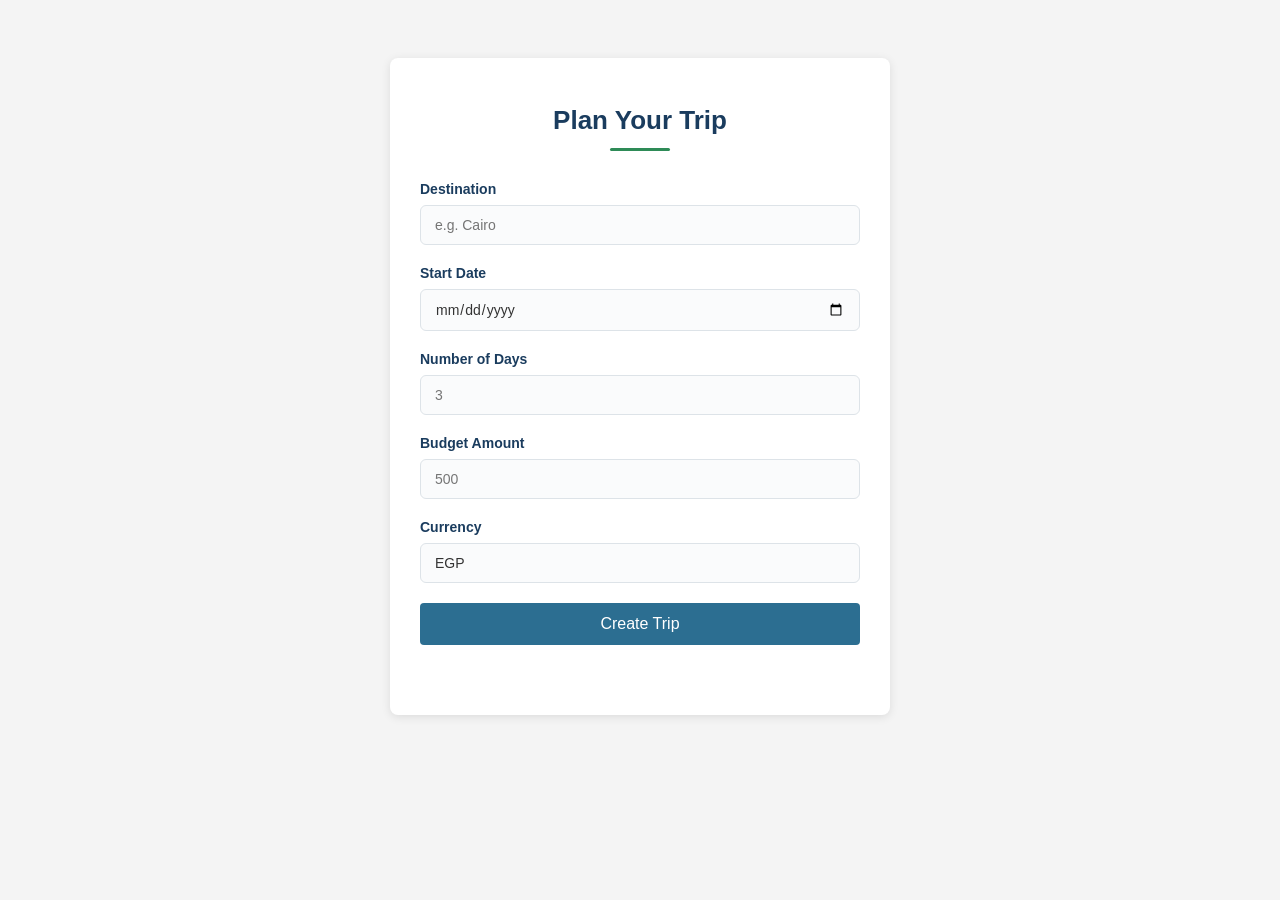
<file: frontend/index.html>
<!DOCTYPE html>
<html lang="en">
<head>
    <meta charset="UTF-8">
    <meta name="viewport" content="width=device-width, initial-scale=1.0">
    <title>AI Travel Planner</title>
    <link rel="stylesheet" href="css/style.css">
    <link rel="stylesheet" href="css/responsive.css">
</head>
<body>
    <div class="container">
        <h1>Plan Your Trip</h1>
        <form id="tripForm" action="">
            <div class="form-group">
                <label for="destination">Destination</label>
                <input type="text" id="destination" placeholder="e.g. Cairo" required>
            </div>
            <div class="form-group">
                <label for="startDate">Start Date</label>
                <input type="date" id="startDate" required>
            </div>
            <div class="form-group">
                <label for="days">Number of Days</label>
                <input type="number" id="days" placeholder="3" min="1" required>
            </div>
            <div class="form-group">
                <label for="budgetAmount">Budget Amount</label>
                <input type="number" id="budgetAmount" placeholder="500" min="1" required>
            </div>
            <div class="form-group">
                <label for="budgetCurrency">Currency</label>
                <input type="text" id="budgetCurrency" value="EGP" readonly required>
            </div>
            <button type="submit" id="submitBtn">Create Trip</button>
            <div id="result"></div>
        </form>
    </div>
     
    <script src="js/trip-service.js"></script>
    <script src="js/trip-form.js"></script>
</body>
</html>
</file>
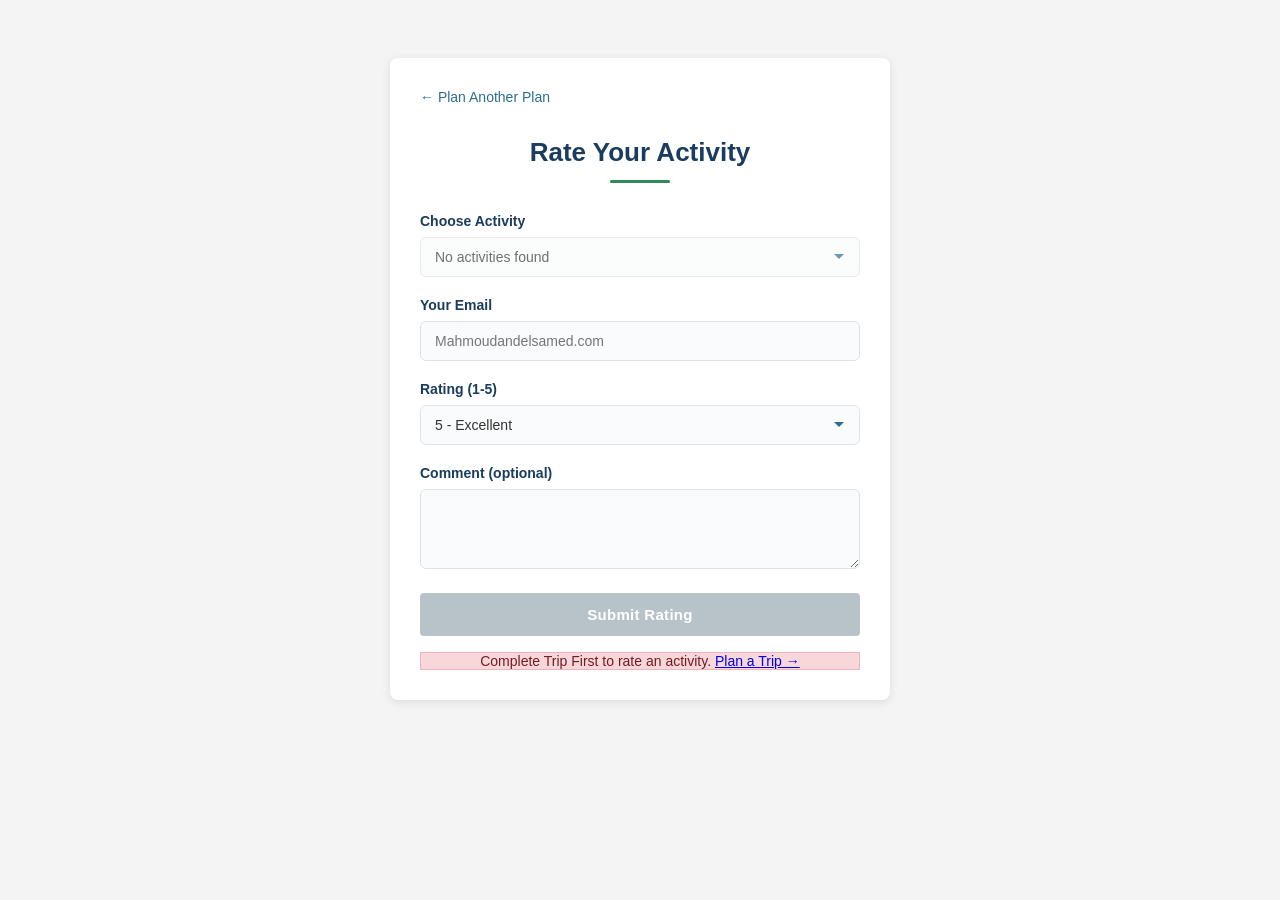
<file: frontend/rating.html>
<!DOCTYPE html>
<html lang="en">
<head>
    <meta charset="UTF-8">
    <meta name="viewport" content="width=device-width, initial-scale=1.0">
    <title>Rate Your Experience - AI Travel Planner</title>
    <link rel="stylesheet" href="css/style.css">
    <link rel="stylesheet" href="css/responsive.css">

</head>
<body>
    <div class="container">
        <a href="index.html" class="back-link"> &larr; Plan Another Plan</a>
        <h1>Rate Your Activity</h1>
        <form id="ratingForm">
            <div class="form-group">
                <label for="activityId">Choose Activity</label>
                <select id="activityId">
                    <option value="">-- Select an activity --</option>
                </select>
            </div>
            <div class="form-group">
                <label for="customerEmail">Your Email</label>
                <input type="email" id="customerEmail" required placeholder="Mahmoudandelsamed.com">
            </div>
            <div class="form-group">
                <label for="score">Rating (1-5)</label>
                <select id="score" required>
                    <option value="5">5 - Excellent</option>
                    <option value="4">4 - Good</option>
                    <option value="3">3 - Average</option>
                    <option value="2">2 - Poor</option>
                    <option value="1">1 - Terrible</option>
                </select>
            </div>
            <div class="form-group">
                <label for="comment">Comment (optional)</label>
                <textarea id="comment" rows="3"></textarea>
            </div>
            <button type="submit" id="submitRatingBtn">Submit Rating</button>
            <div id="ratingResult"></div>
        </form>

    </div>


    <script src="js/trip-service.js"></script>
    <script src="js/rating-form.js"></script>
</body>
</html>
</file>
<file: frontend/css/style.css>
* {
    box-sizing: border-box;
    font-family: Arial, sans-serif;
}

body {
    background-color: #f4f4f4;
    display: flex;
    justify-content: center;
    padding-top: 50px;
}

.container {
    background: white;
    padding: 30px;
    border-radius: 8px;
    box-shadow: 0 2px 10px rgba(0,0,0,0.1);
    width: 100%;
    max-width: 500px;
}
h1 {
    text-align: center;
    color: #1a3c5e;
}

.form-group {
    margin-bottom: 15px;
}

label {
    display: block;
    margin-bottom: 5px;
    font-weight: bold;
    color: #333;
}

input {
    width: 100%;
    padding: 10px;
    border: 1px solid #ccc;
    border-radius: 4px;
}

button {
    width: 100%;
    padding: 12px;
    background-color: #2c6e91;
    color: white;
    border: none;
    border-radius: 4px;
    cursor: pointer;
    font-size: 16px;
}

button:disabled {
    background-color: #999;
    cursor: not-allowed;
}

#result {
    margin-top: 20px;
    padding: 10px;
    border-radius: 4px;
}

.success {
    background-color: #d4edda;
    color: #155724;
}

.error {
    background-color: #f8d7da;
    color: #721c24;
}

/* Generate  itinerary */
#itinerarySection {
    margin-top: 25px;
}

#generateBtn {
    width: 100%;
    padding: 12px;
    background-color: #2e8b57;
    color: white;
    border: none;
    border-radius: 4px;
    cursor: pointer;
    font-size: 16px;
    margin-bottom: 15px;
}

#generateBtn:disabled {
    background-color: #999;
    cursor: not-allowed;
}

/* ============================================
   Day Card - Trip Details (Improved)
   ============================================ */
.day-card {
    margin-bottom: 22px;
    background-color: #fff;
    border-radius: 12px;
    box-shadow: 0 2px 8px rgba(0,0,0,0.08);
    overflow: hidden;
    border: 1px solid #eef1f4;
    transition: box-shadow 0.2s ease;
}

.day-card:hover {
    box-shadow: 0 4px 14px rgba(0,0,0,0.1);
}

.day-card h3 {
    margin: 0;
    padding: 14px 18px;
    background: linear-gradient(135deg, #1a3c5e, #2c6e91);
    color: white;
    font-size: 16px;
    font-weight: 600;
    letter-spacing: 0.3px;
    display: flex;
    align-items: center;
    gap: 8px;
}

.activity-list {
    padding: 6px 0;
}

.activity-item {
    display: flex;
    align-items: flex-start;
    justify-content: space-between;
    padding: 14px 18px;
    border-bottom: 1px solid #f2f4f6;
    gap: 12px;
    flex-wrap: wrap;
    transition: background-color 0.15s ease;
}

.activity-item:hover {
    background-color: #fafbfc;
}

.activity-item:last-child {
    border-bottom: none;
}

.activity-time {
    font-weight: 700;
    color: #fff;
    background-color: #2c6e91;
    min-width: 60px;
    text-align: center;
    font-size: 12.5px;
    padding: 4px 8px;
    border-radius: 6px;
    flex-shrink: 0;
}

.activity-details {
    flex: 1;
    display: flex;
    flex-direction: column;
    gap: 4px;
}

.activity-icon {
    margin-right: 6px;
}

.activity-name {
    font-weight: 600;
    color: #1a3c5e;
    font-size: 14.5px;
    line-height: 1.4;
}

.activity-type {
    font-size: 11.5px;
    color: #8a97a3;
    text-transform: uppercase;
    letter-spacing: 0.4px;
    font-weight: 600;
}

.activity-cost {
    font-weight: 700;
    color: #2e8b57;
    white-space: nowrap;
    font-size: 14px;
    align-self: center;
}

.free-label {
    color: #2e8b57;
    font-weight: 700;
    font-size: 12.5px;
    background-color: #e8f6ec;
    padding: 3px 10px;
    border-radius: 12px;
    align-self: center;
}

/* ============================================
   Total Cost Card (Improved)
   ============================================ */
.total-cost-card {
    display: flex;
    justify-content: space-between;
    align-items: center;
    padding: 18px 20px;
    background: linear-gradient(135deg, #1a3c5e, #16324f);
    color: white;
    border-radius: 12px;
    font-size: 16px;
    font-weight: 500;
    margin-top: 16px;
    box-shadow: 0 3px 10px rgba(26,60,94,0.25);
}

.total-cost-card strong {
    font-size: 24px;
    color: #7fd88f;
    font-weight: 700;
}

.back-link {
    display: inline-block;
    margin-bottom: 15px;
    color: #2c6e91;
    text-decoration: none;
    font-size: 14px;
}

.back-link:hover {
    text-decoration: underline;
}

.book-btn {
    margin-top: 10px;
    padding: 8px 14px;
    background-color: #2c6e91;
    color: white;
    border: none;
    border-radius: 6px;
    cursor: pointer;
    font-size: 13px;
    font-weight: 600;
    transition: background-color 0.2s ease, transform 0.1s ease;
    align-self: flex-start;
}

.book-btn:hover:not(:disabled) {
    background-color: #235a75;
}

.book-btn:active:not(:disabled) {
    transform: scale(0.97);
}

.book-btn:disabled {
    background-color: #b8c2c9;
    cursor: not-allowed;
}

.book-btn.paid {
    background-color: #2e8b57;
    color: white;
    cursor: default;
    opacity: 1;
}

.book-btn.pending {
    background-color: #e0a800;
    color: white;
    cursor: default;
    opacity: 1;
}

/* Notification */
.notification-banner {
    position: fixed;
    top: -60px;
    left: 50%;
    transform: translateX(-50%);
    background-color: #2e8b57;
    color: white;
    padding: 12px 24px;
    border-radius: 6px;
    box-shadow: 0 2px 10px rgba(0,0,0,0.2);
    transition: top 0.4s ease;
    z-index: 1000;
}

.notification-banner.show {
    top: 20px;
}

/* Map on trip Deatils */
.map-link {
    font-size: 12px;
    color: #2c6e91;
    text-decoration: none;
    margin-top: 4px;
    display: inline-flex;
    align-items: center;
    gap: 4px;
    font-weight: 500;
}

.map-link:hover {
    text-decoration: underline;
    color: #1a3c5e;
}

.select{
    width: 100%;
}

/* Rating Page Specific Improvements */

h1 {
    font-size: 26px;
    margin-bottom: 30px;
    position: relative;
    padding-bottom: 15px;
}

h1::after {
    content: '';
    position: absolute;
    bottom: 0;
    left: 50%;
    transform: translateX(-50%);
    width: 60px;
    height: 3px;
    background-color: #2e8b57;
    border-radius: 2px;
}

.form-group {
    margin-bottom: 20px;
}

label {
    font-size: 14px;
    color: #1a3c5e;
    margin-bottom: 8px;
}

/* Select & Input polish */
select,
input,
textarea {
    width: 100%;
    padding: 11px 14px;
    border: 1.5px solid #dde3e8;
    border-radius: 6px;
    font-size: 14px;
    color: #333;
    background-color: #fafbfc;
    transition: border-color 0.2s ease, box-shadow 0.2s ease;
}

select:focus,
input:focus,
textarea:focus {
    outline: none;
    border-color: #2c6e91;
    box-shadow: 0 0 0 3px rgba(44, 110, 145, 0.12);
    background-color: #fff;
}

select {
    cursor: pointer;
    appearance: none;
    background-image: url("data:image/svg+xml;utf8,<svg xmlns='http://www.w3.org/2000/svg' width='12' height='8' viewBox='0 0 12 8'><path fill='%232c6e91' d='M1 1l5 5 5-5'/></svg>");
    background-repeat: no-repeat;
    background-position: right 14px center;
    padding-right: 36px;
}

textarea {
    resize: vertical;
    min-height: 80px;
    font-family: inherit;
}

/* Submit button */
#submitRatingBtn {
    background-color: #2c6e91;
    padding: 13px;
    font-size: 15px;
    font-weight: 600;
    letter-spacing: 0.3px;
    transition: background-color 0.2s ease, transform 0.1s ease;
}

#submitRatingBtn:hover:not(:disabled) {
    background-color: #235a75;
}

#submitRatingBtn:active:not(:disabled) {
    transform: scale(0.98);
}

#submitRatingBtn:disabled {
    background-color: #b8c2c9;
}

/* Result message */
#ratingResult {
    margin-top: 16px;
    font-size: 14px;
    font-weight: 500;
    text-align: center;
}

#ratingResult:empty {
    display: none;
}

.success {
    border: 1px solid #b7dfc0;
}

.error {
    border: 1px solid #f1b3ba;
}
</file>
<file: frontend/css/responsive.css>
/* Tablets & small desktops (768px) */
@media (max-width: 768px) {
    body {
        padding-top: 30px;
        padding-left: 12px;
        padding-right: 12px;
    }

    .container {
        width: 90%;
        max-width: 500px;
        padding: 24px;
    }

    h1 {
        font-size: 22px;
    }

    .form-group input,
    .form-group select,
    .form-group textarea {
        font-size: 15px;
        padding: 9px;
    }

    .activity-item {
        flex-wrap: wrap;
        gap: 6px;
    }

    .activity-time {
        min-width: auto;
    }

    .notification-banner {
        width: 90%;
        text-align: center;
        font-size: 14px;
    }
}

/* Mobile phones (480px) */
@media (max-width: 480px) {
    body {
        padding-top: 16px;
        padding-left: 8px;
        padding-right: 8px;
        align-items: flex-start;
    }

    .container {
        width: 100%;
        max-width: none;
        padding: 16px;
        border-radius: 6px;
    }

    h1 {
        font-size: 19px;
        margin-bottom: 12px;
    }

    label {
        font-size: 13px;
    }

    .form-group {
        margin-bottom: 12px;
    }

    .form-group input,
    .form-group select,
    .form-group textarea {
        font-size: 14px;
        padding: 8px;
    }

    button[type="submit"],
    #generateBtn,
    #submitBtn,
    #submitRatingBtn {
        width: 100%;
        font-size: 15px;
        padding: 10px;
    }

    .day-card {
        margin-bottom: 14px;
    }

    .day-card h3 {
        font-size: 14px;
        padding: 9px 12px;
    }

    .activity-item {
        padding: 8px 10px;
        gap: 4px;
    }

    .activity-time {
        font-size: 13px;
    }

    .activity-name {
        font-size: 13.5px;
    }

    .activity-type {
        font-size: 10.5px;
    }

    .activity-cost {
        font-size: 13px;
    }

    .book-btn {
        width: 100%;
        margin-top: 6px;
        padding: 8px;
        font-size: 13px;
    }

    .free-label {
        font-size: 12px;
    }

    .total-cost-card {
        flex-direction: column;
        align-items: flex-start;
        gap: 4px;
        padding: 12px;
        font-size: 15px;
    }

    .total-cost-card strong {
        font-size: 18px;
    }

    .back-link {
        font-size: 13px;
        display: block;
        margin-bottom: 12px;
    }

    #result,
    #ratingResult {
        font-size: 13px;
        padding: 8px;
    }

    .notification-banner {
        top: -80px;
        width: 92%;
        padding: 10px 16px;
        font-size: 13px;
    }

    .notification-banner.show {
        top: 12px;
    }
}

/*  small screens (360px) */
@media (max-width: 360px) {
    .container {
        padding: 12px;
    }

    h1 {
        font-size: 17px;
    }

    .activity-cost {
        font-size: 12px;
    }

    .day-card h3 {
        font-size: 13px;
    }

    .book-btn {
        font-size: 12px;
        padding: 7px;
    }
}

/* Landscape orientation on short screens */
@media (max-height: 500px) and (orientation: landscape) {
    body {
        padding-top: 10px;
        align-items: flex-start;
    }

    .notification-banner.show {
        top: 8px;
    }
}
</file>
